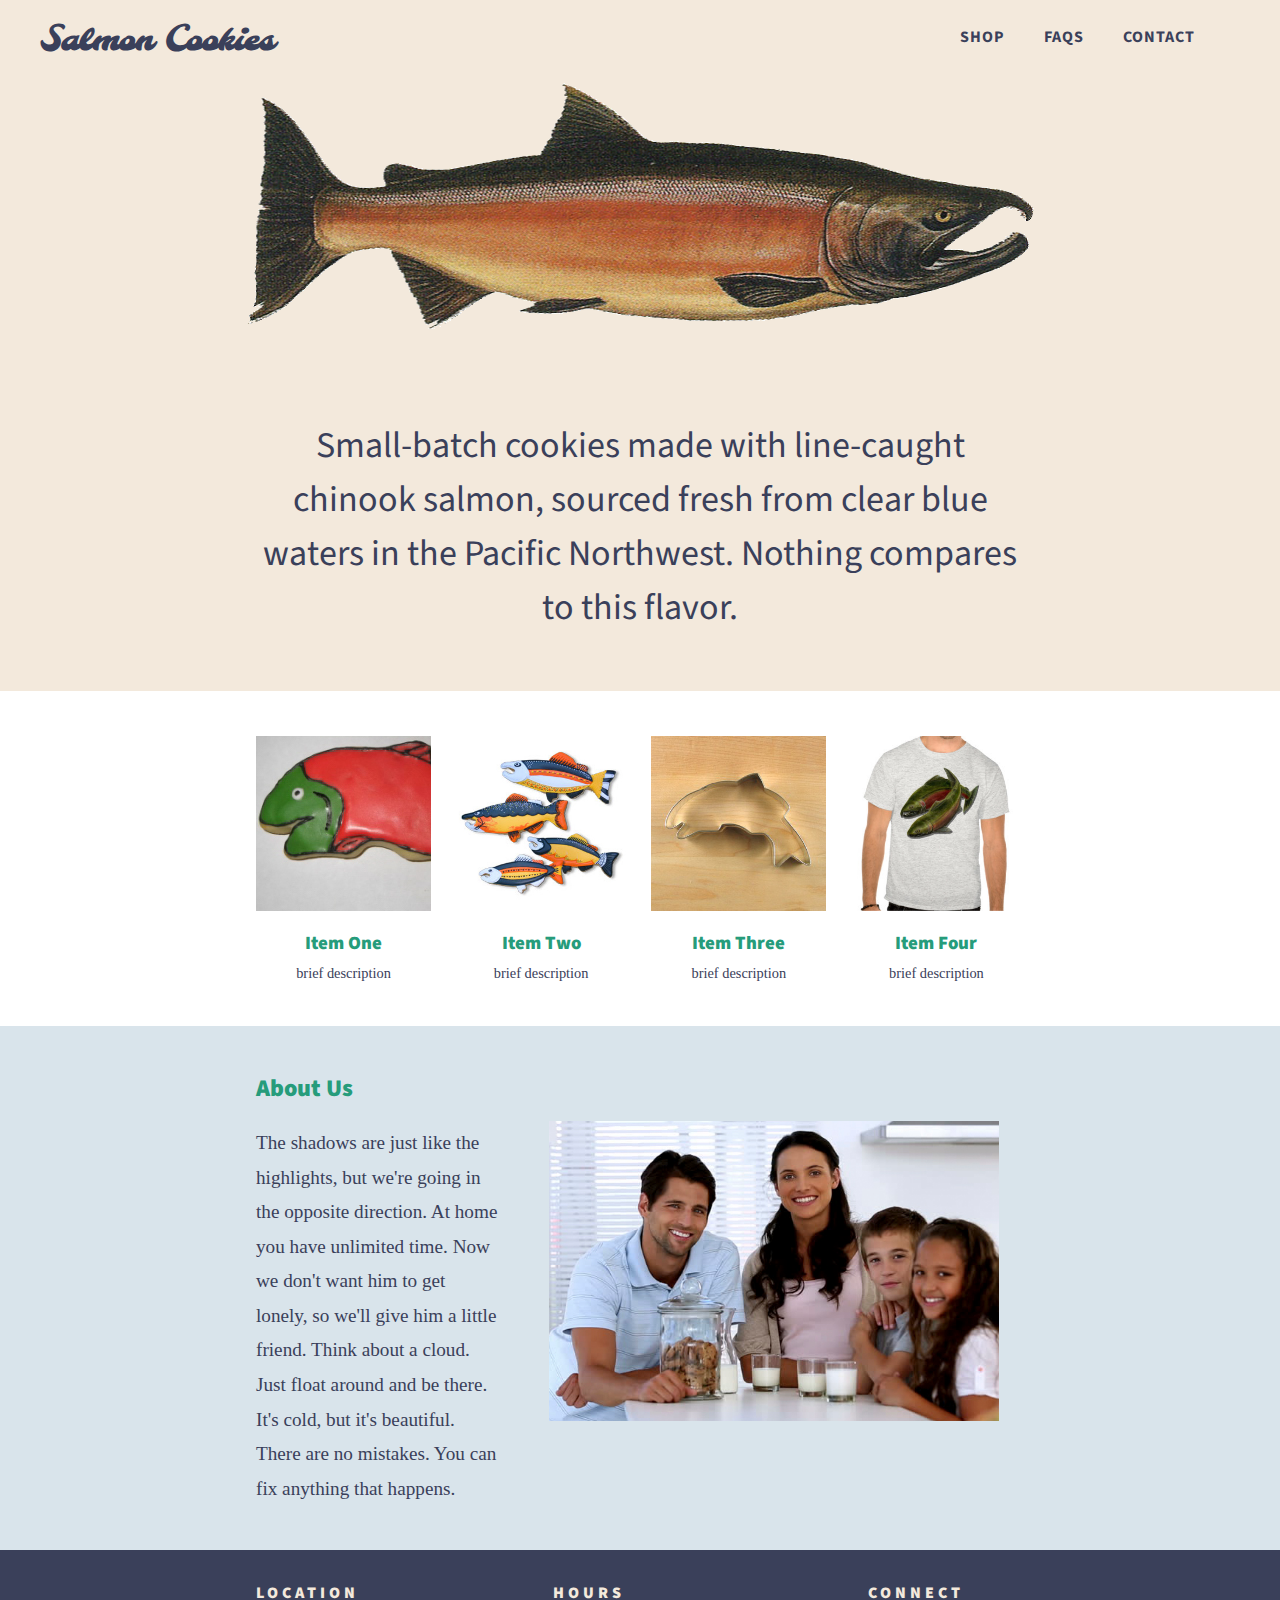
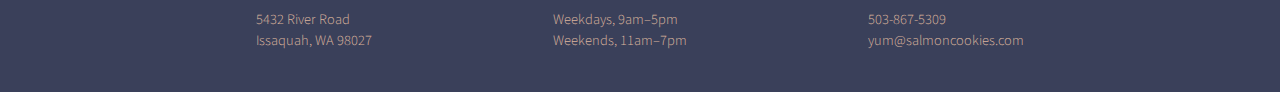
<file: index.html>
<!DOCTYPE html>
<html lang="en">
<head>
    <title>Salmon Cookies</title>
    <link href="style.css" type="text/css" rel="stylesheet" />
    <link href="https://fonts.googleapis.com/css?family=Molle:400i|Source+Sans+Pro:300,400,700,900" rel="stylesheet">
    
</head>
<body>
        <header>
            <div>
                <h1>Salmon Cookies</h1>
            </div>
            <div id="nav">
                <ul>
                    <li>shop</li>  
                    <li>FAQs</li>
                    <li>contact</li>
                </ul>
            </div>
        </header>
            <main>    
                <div id="welcome">
                    <section id="welcome-content">
                            <p class="intro">Small-batch cookies made with line-caught chinook salmon, sourced fresh from clear blue waters in the Pacific Northwest. Nothing compares to this flavor.</p>
                    </section>
                </div>

                <div id="shop">
                    <section id="shop-content">
                        <div>
                            <img src="images/frosted-cookie.jpg" alt="cookie">
                            <h3>Item One</h3>
                            <p>brief description</p>
                        </div>
                        <div>
                            <img src="images/pins.jpg" alt="enamel pins">
                            <h3>Item Two</h3>
                            <p>brief description</p>
                        </div>
                        <div>
                            <img src="images/cutter.jpg" alt="cookie cutter">
                            <h3>Item Three</h3>
                            <p>brief description</p>
                        </div>
                        <div>
                            <img src="images/shirt.jpg" alt="tshirt">
                            <h3>Item Four</h3>
                            <p>brief description</p>
                        </div>
                    </section>
                </div>

                <div id="about">
                    <section id="about-content">
                        <article>
                            <h2>About Us</h2>
                            <p>The shadows are just like the highlights, but we're going in the opposite direction. At home you have unlimited time. Now we don't want him to get lonely, so we'll give him a little friend. Think about a cloud. Just float around and be there. It's cold, but it's beautiful. There are no mistakes. You can fix anything that happens.</p>
                        </article>
                        <div id="about-image">
                            <img src="images/family1.jpg" alt="Our salmon cookie family" class="align-right">
                        </div>
                    </section>
                </div>    
            </main>   
            <footer>
                <div id="wrapper">
                    <div>
                        <h4>Location</h4>
                        <p>5432 River Road</p>
                        <p>Issaquah, WA 98027</p>
                    </div>
                    <div>
                        <h4>Hours</h4>
                        <p>Weekdays, 9am–5pm</p>
                        <p>Weekends, 11am–7pm</p>
                    </div>
                    <div>
                        <h4>Connect</h4>
                        <p>503-867-5309</p>
                        <p><a href="mailto:yum@salmoncookies.com">yum@salmoncookies.com</a></p>
                    </div>
                </div>
            </footer>
    <script src="app.js"></script>    
</body>
</html>
</file>
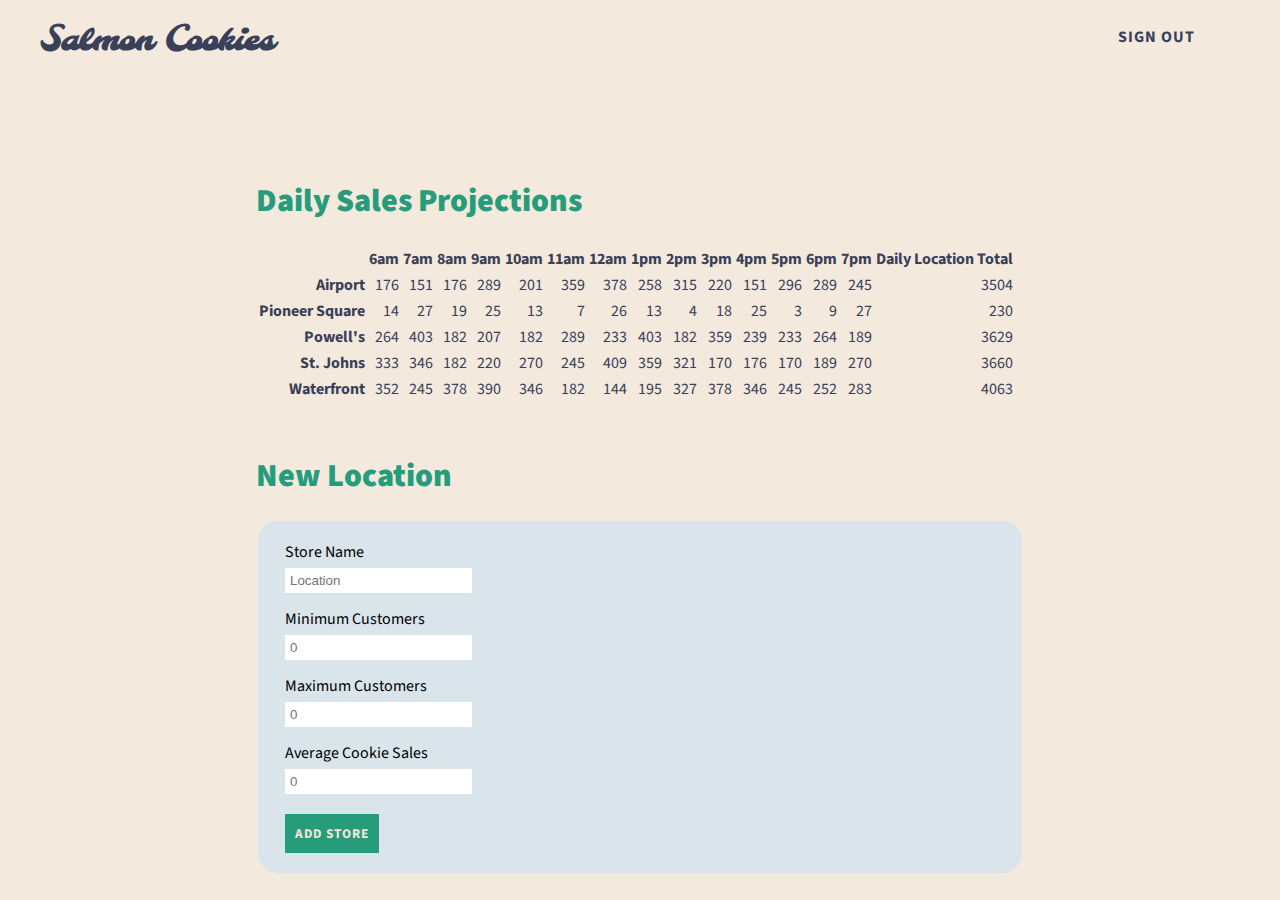
<file: sales.html>
<!DOCTYPE html>
<html lang="en">
<head>
    <title>Salmon Cookie Sales</title>
    <link href="style.css" type="text/css" rel="stylesheet" />
    <link href="https://fonts.googleapis.com/css?family=Molle:400i|Source+Sans+Pro:300,400,700,900" rel="stylesheet">
</head>
<body>
    <header>
            <div>
                <h1>Salmon Cookies</h1>
            </div>
            <div id="nav">
                <ul>
                    <li>sign out</li>
                </ul>
            </div>
        </header>
    <main>
        <div id="sales">
            <h1>Daily Sales Projections</h1>
                <div id="store-list">
                        <table>
                                <thead id="table-head"></thead>
                                <tbody id="table-body"></tbody>
                                <tfoot id="table-foot"></tfoot>
                        </table>
                </div>

                <section id="form"></section>
                <h1>New Location</h1>    
                <form id="new-location">
                    <fieldset>
                        <!-- <legend>Add New Location</legend> -->
                        <label for="name">Store Name</label>
                        <input id="name" type="text" placeholder="Location" required>
                        
                        <label for="min">Minimum Customers</label>
                        <input id="min" type="number" placeholder="0" required>
                        
                        <label for="max">Maximum Customers</label>
                        <input id="max" type="number" placeholder="0" required>
                        
                        <label for="avg">Average Cookie Sales</label>
                        <input id="avg" type="number" placeholder="0" required>

                        <button type="submit">Add Store</button>
                        
                    </fieldset>
                </form>
            </div>
        </main>
    <script src="app.js"></script>    
</body>
</html>
</file>
<file: style.css>
body {
    background-color: #F3E9DC;
    margin: 0;
}

header {
    padding: 0 0 0 40px;
    display: flex;
    justify-content: space-between;
}

header h1 {
    font-family: 'Molle', cursive;
    color: #3A405A;
}

h1, h2, h3, h4, h5, h6 {
    font-family: 'Source Sans Pro', sans-serif;    
    font-weight: 900;
    color: #269C7B;
}

p {
    font-family: Palatino, "Palatino Linotype", "Palatino LT STD", "Book Antiqua", Georgia, serif;
    font-size: 1.2em;
    line-height: 1.8em;
    color: #3A405A;
}

.intro {
    font-family: 'Source Sans Pro', sans-serif;    
    font-size: 2.25em;
    line-height: 1.5em;
    text-align: center;    
}

#nav {
    margin-top: 10px;
    margin-right: 50px;
}

#nav li {
    font-family: 'Source Sans Pro', sans-serif;
    font-weight: 700;
    text-transform: uppercase;
    letter-spacing: 1px;
    color: #3A405A;
    list-style-type: none;
    display: inline;   
    padding-right: 35px; 
}

#welcome {
    background-image: url("images/salmon.png");
    background-repeat: no-repeat;
    background-position: center top;
}

#welcome-content {
    background-image: url("images/salmon.png");
    background-repeat: no-repeat;
    background-position: center top;
    width: 60%;    
    margin: 0 auto;
    padding-top: 300px;
    padding-bottom: 20px;
}

#shop {
    background-color: #ffffff;
}

#shop-content {
    width: 60%;    
    margin: 0 auto;
    display: flex;
    justify-content: space-between;
    padding-top: 45px;
    padding-bottom: 25px;
}

#shop h3 {
    margin-top: 15px;
    margin-bottom: 0;
    text-align: center;
}

#shop p {
    font-size: .9em;
    margin-top: 5px;
    text-align: center;
}

#shop img {
    width: 175px;
    height: 175px;
}

#about {
    background-color: #D9E4EB;
}

#about-content {
    width: 60%;    
    margin: 0 auto;
    display: flex;
    justify-content: space-between;
    padding-top: 25px;
    padding-bottom: 25px;
}

#about-image {
    margin-top: 70px;
    margin-left: 25px;
    margin-right: 25px;
}

img.align-right {
    float: right;
    margin-left: 25px;
    width: 450px;
    height: 300px;
}

footer {   
    background-color: #3A405A;
}

#wrapper {
    display: flex;
    justify-content: space-between;    
    width: 60%;    
    margin: 0px auto;
    padding-top: 10px;
    padding-bottom: 40px;
}

footer h4 {
    text-transform: uppercase;
    letter-spacing: 4px;
    color: #F3E9DC;
    margin-bottom: 5px;
}

footer p {
    font-family: 'Source Sans Pro', sans-serif;        
    font-weight: 300;    
    font-size: .9em;
    line-height: 1.5em;
    color: #DAB49D;
    margin: 0;
}

footer a {
    color: #DAB49D;
    text-decoration: none;
}

footer a:hover {
    color: #F3E9DC;
}

/* Employee / Sales Page */

#sales {
    width: 60%;    
    margin: 0 auto;
    padding-top: 45px;
    padding-bottom: 25px;
}

#sales h1 {
    margin-top: 50px;
}

tbody {
    font-family: 'Source Sans Pro', sans-serif;  
    color: #3A405A;    
}

th {
    font-family: 'Source Sans Pro', sans-serif;  
    font-weight: 700;
    color: #3A405A;  
    padding: 7px, 20px, 10px, 20px;
    text-align: right;
}

tr {
    border-top: .5px solid #A6A6A8;
    border-bottom: .5px solid #A6A6A8;
}

td {
    padding: 5px, 25px, 5px, 25px;
    text-align: right;
}

form {
    font-family: 'Source Sans Pro', sans-serif;  
    margin: 0, auto;
    text-align: left;
}

fieldset {
    background-color: #D9E4EB;
    border: none;
    border-radius: 20px;
}

label {
    display: block;
    padding-top: 15px;
    padding-bottom: 5px;
    margin-left: 15px;
}

legend {
    font-family: 'Source Sans Pro', sans-serif;    
    font-weight: 900;
    color: #269C7B;
    background-color: #ffffff;
    padding: 15px;
    
}

input {
    margin-left: 15px;
    padding: 5px;
    border: none;
}

button {
    display: block;
    font-family: 'Source Sans Pro', sans-serif; 
    font-weight: 700;
    text-transform: uppercase;
    letter-spacing: 1px; 
    color: #F3E9DC;   
    background-color: #269C7B;
    padding: 10px;
    margin-top: 20px;
    margin-bottom: 10px;
    margin-left: 15px;
    border: none;
    text-align: center;

}
</file>
